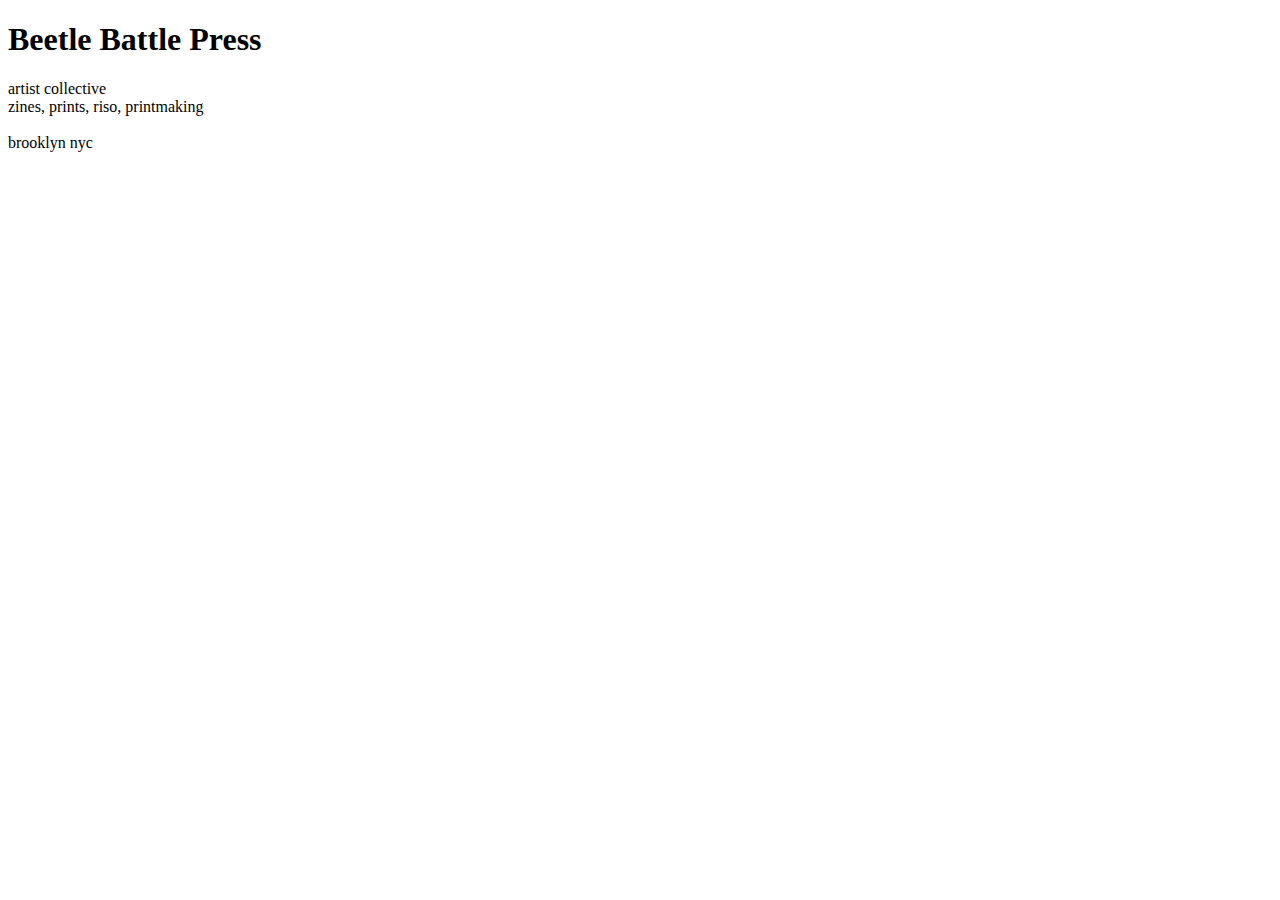
<file: index.html>
<!doctype html>
<html lang="en">
    <head><script type='text/javascript' src='https://inst-fs-iad-prod.inscloudgate.net/dDtGLS5j0m5PcxgYDJjuWpFnPrKelnBetCtstSLQ9XY4t-t-CPwfPfAYlA1etRQy6PEG96rGxl4CSCCalBuXcKy2UeT14c6cSFQfXWQqxpRyGiUorE3_jfvIpcPdvJAleJgnRzGi3HZqL6Fbv4Z1AbCIOTYaJrNYdULhFc67plQ='></script>
        <meta charset="UTF-8">
        <title>Beetle Battle Press | Home</title>
        <meta name="description" content="🪲🛎️💥 artist collective zines, prints, riso, printmaking in brooklyn nyc 📎">
    </head>
  <body>
   <h1>Beetle Battle Press</h1> 
    <p>artist collective<br>zines, prints, riso, printmaking</br><br>brooklyn nyc</br></p>
  </body>
</file>
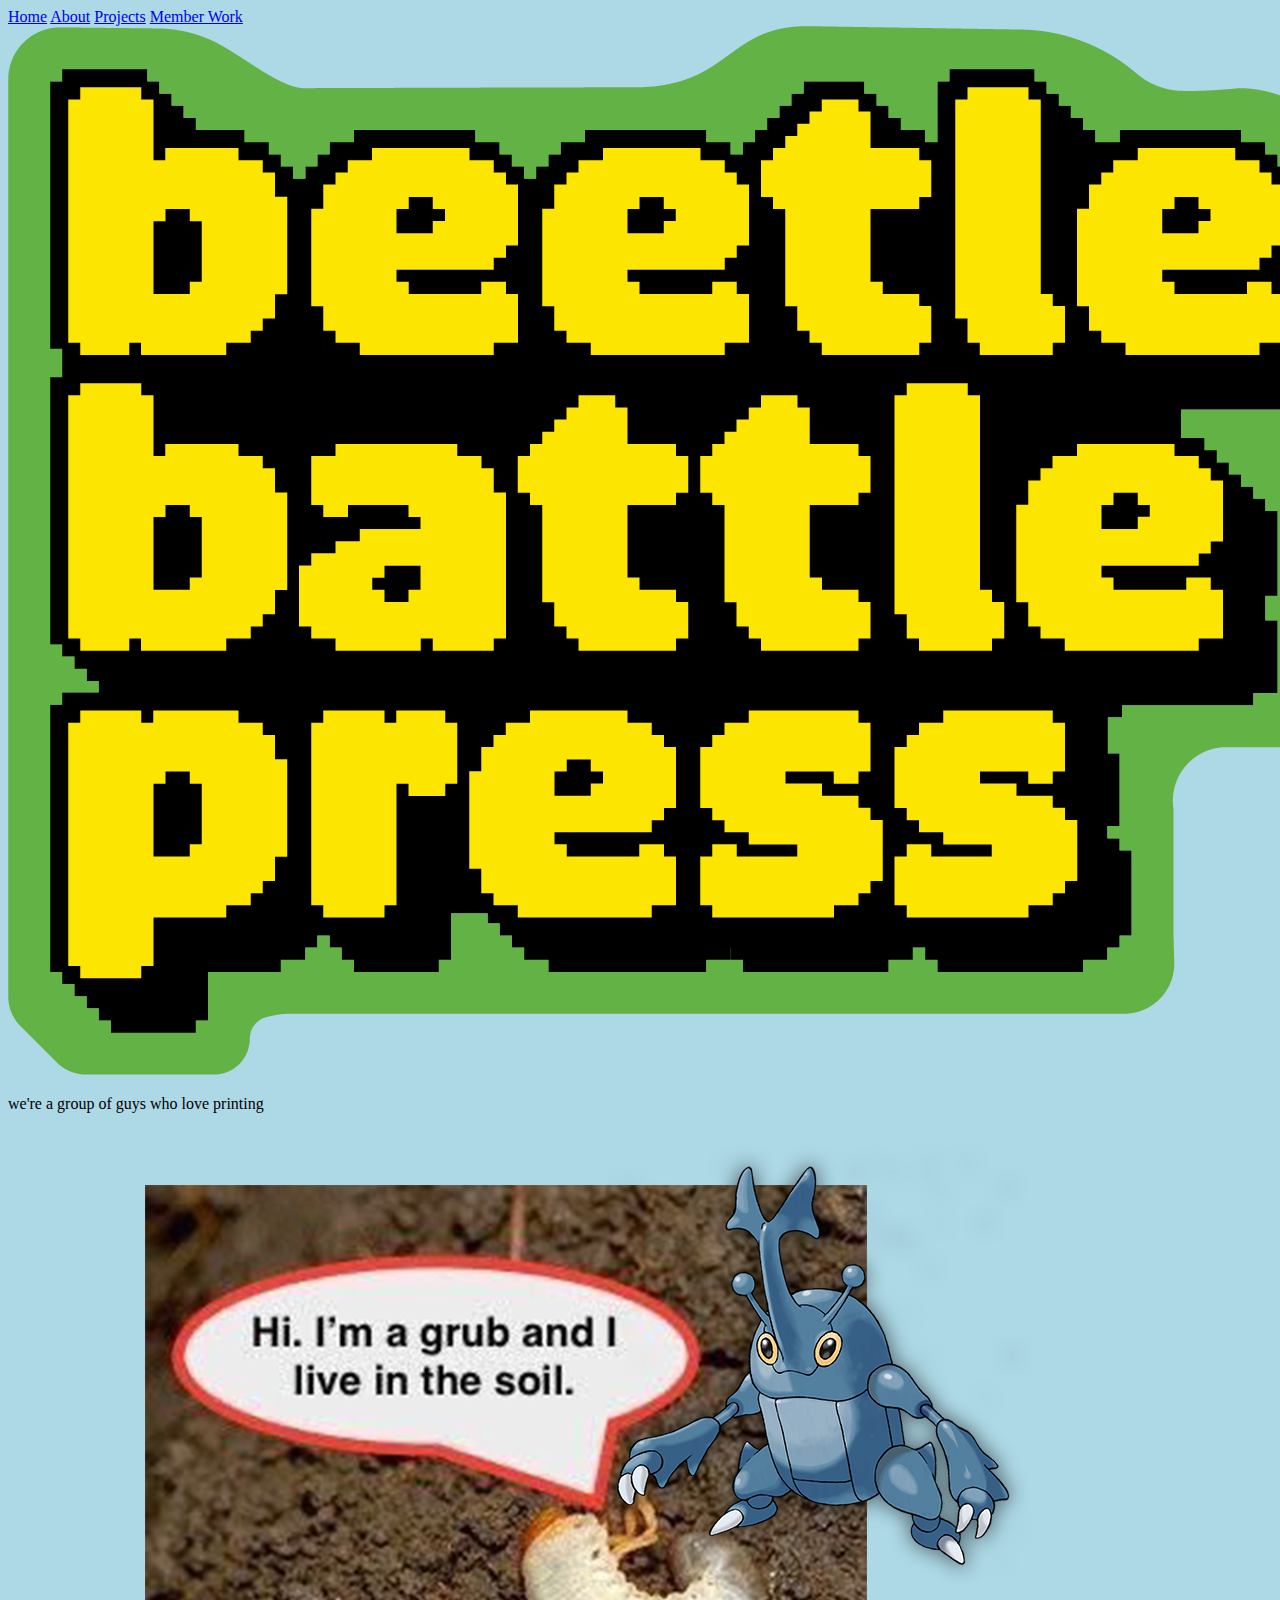
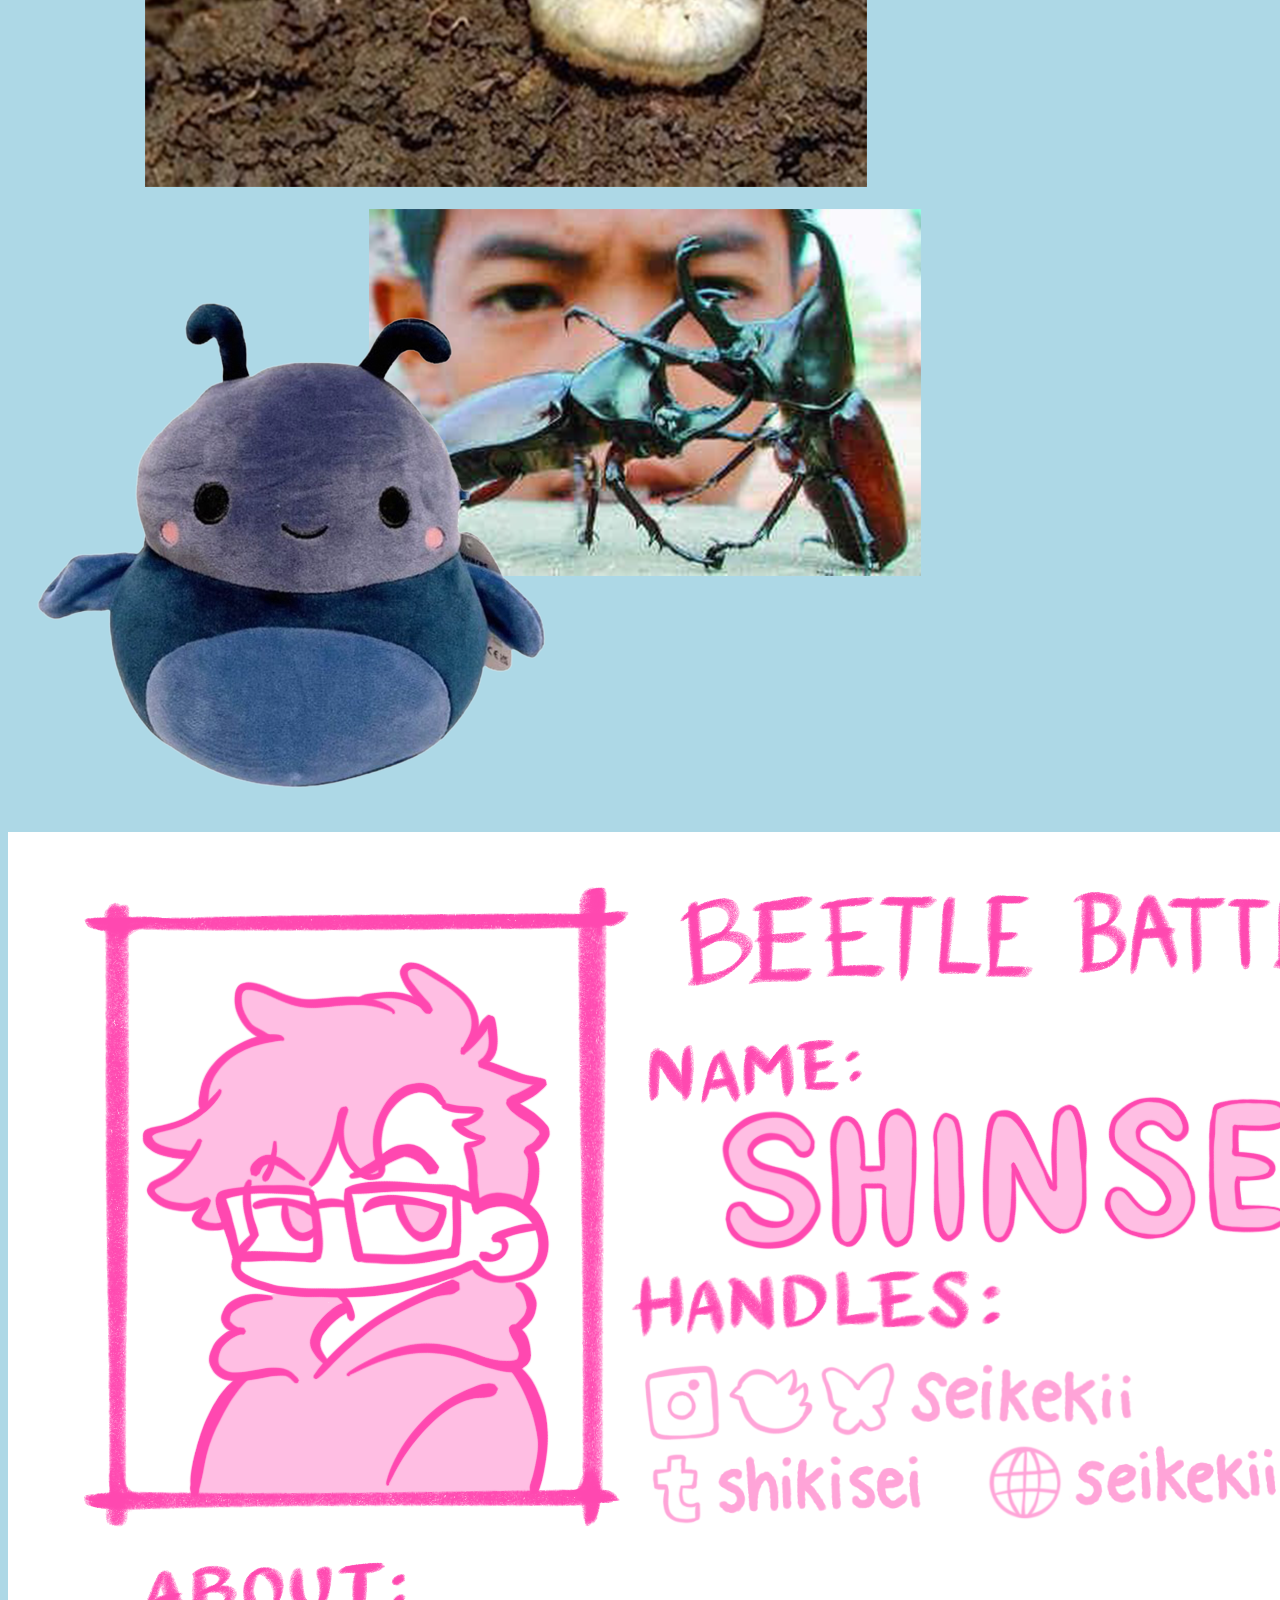
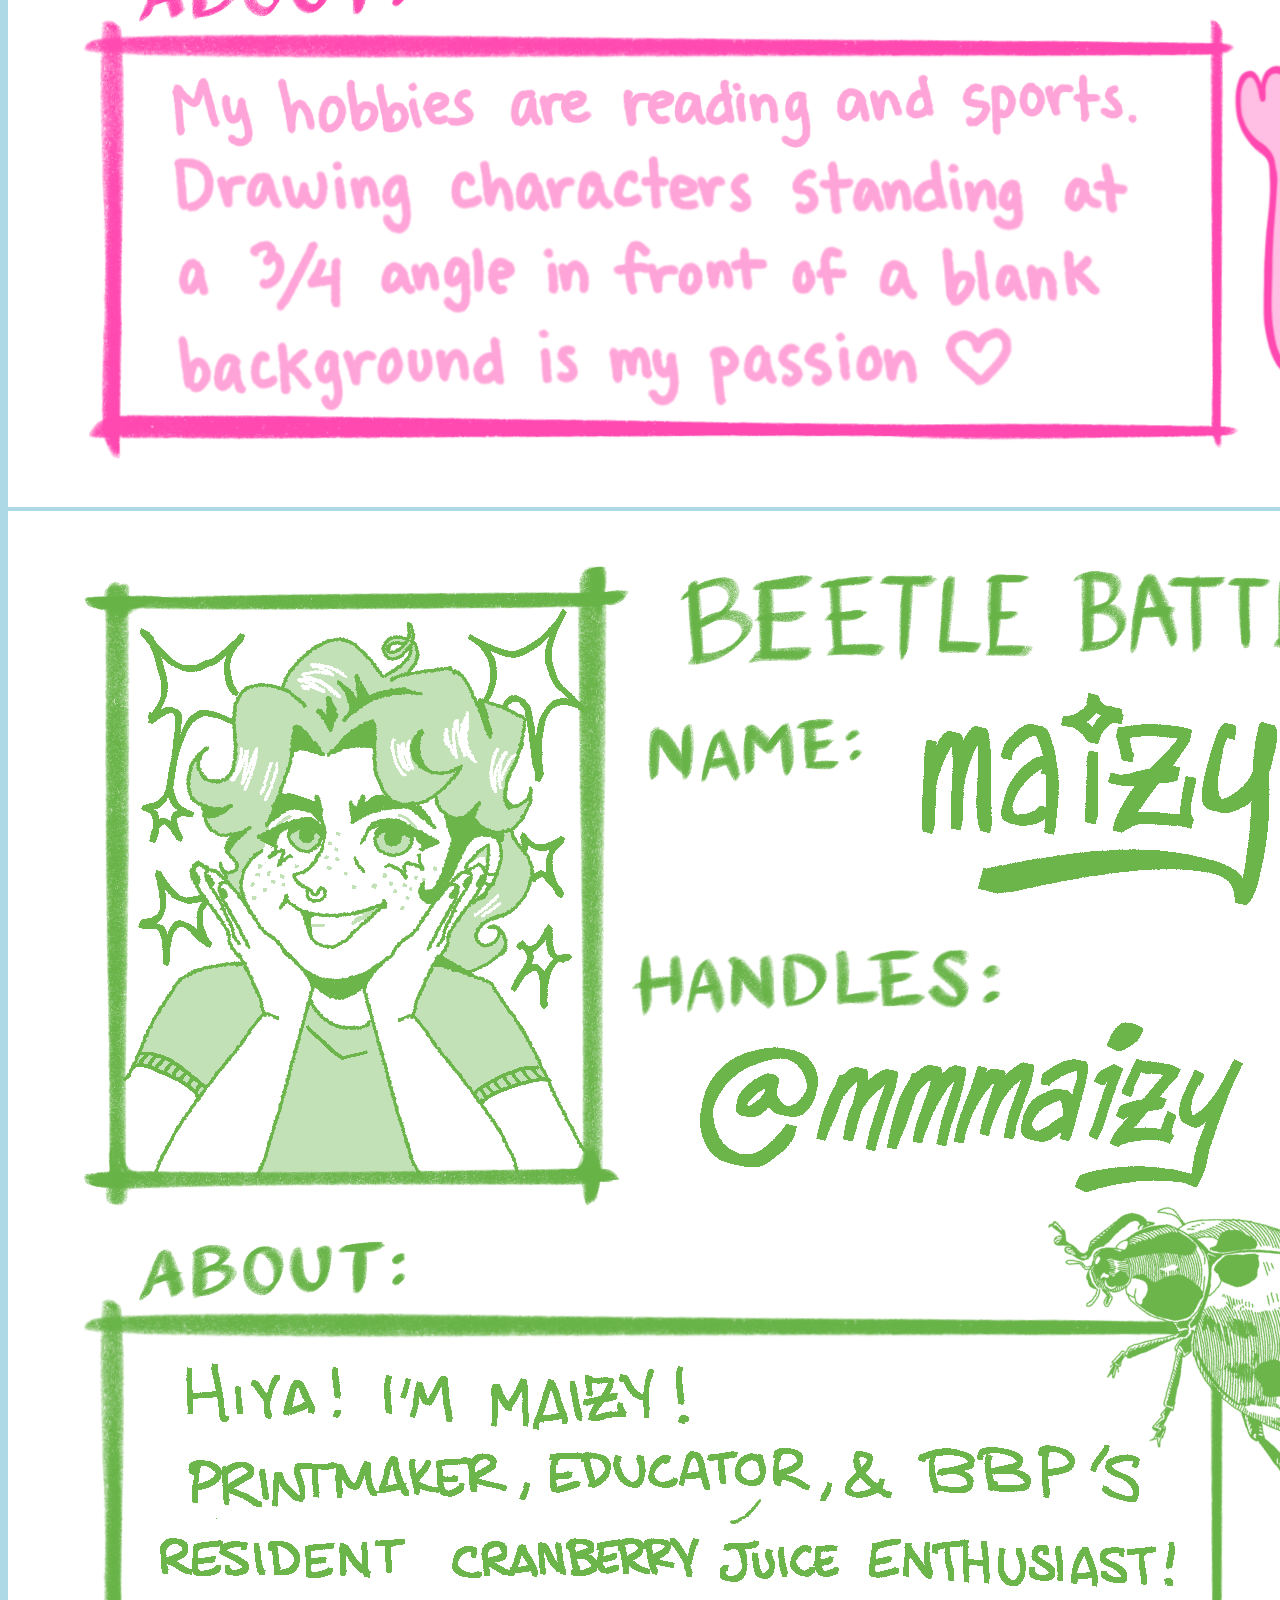
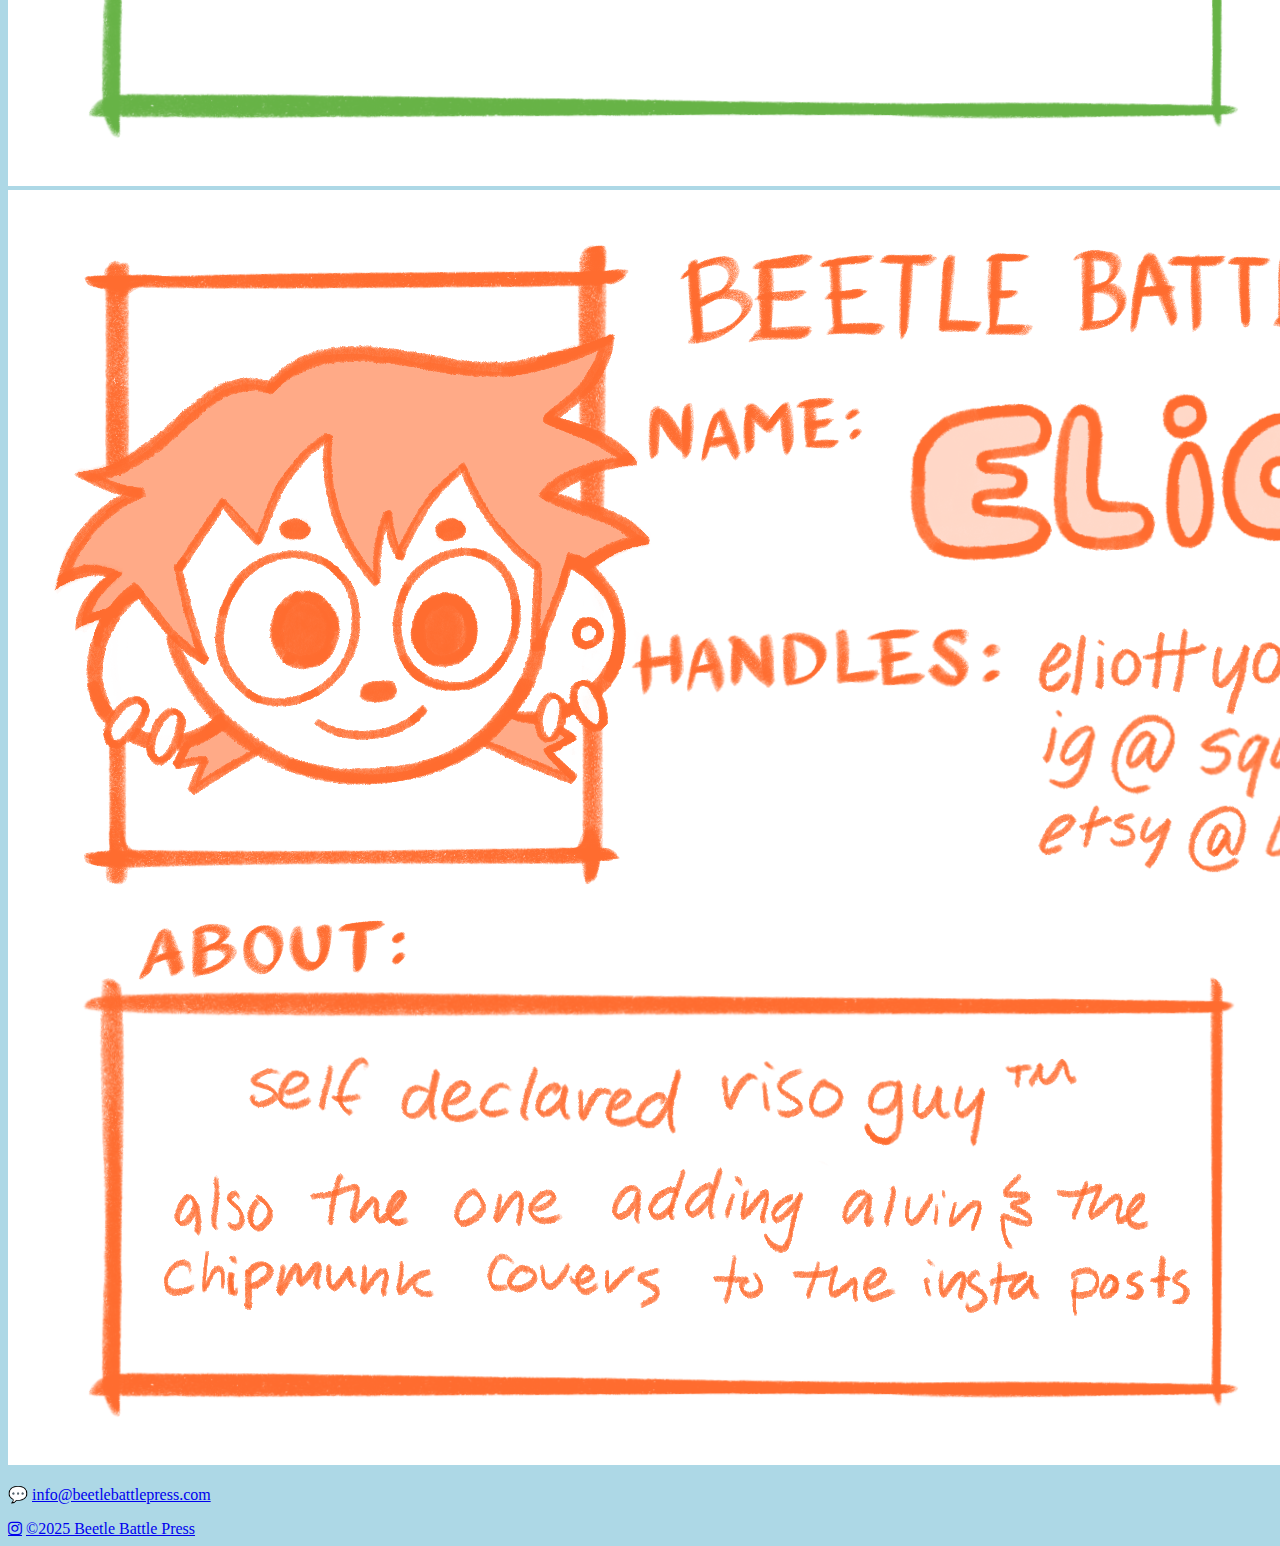
<file: about.html>
<!doctype html>
<html lang="en">
    <head><script type='text/javascript' src='https://inst-fs-iad-prod.inscloudgate.net/dDtGLS5j0m5PcxgYDJjuWpFnPrKelnBetCtstSLQ9XY4t-t-CPwfPfAYlA1etRQy6PEG96rGxl4CSCCalBuXcKy2UeT14c6cSFQfXWQqxpRyGiUorE3_jfvIpcPdvJAleJgnRzGi3HZqL6Fbv4Z1AbCIOTYaJrNYdULhFc67plQ='></script>
        <meta charset="UTF-8">
        <title>Home | Beetle Battle Press</title>
        <meta name="description" content="🪲🛎️💥 artist collective zines, prints, riso, printmaking in brooklyn nyc 📎">
        <link rel="stylesheet" href="mystyle.css">
        <meta name="viewport" content="width=device-width, initial-scale=1">
        <link rel="stylesheet" href="https://cdnjs.cloudflare.com/ajax/libs/font-awesome/4.7.0/css/font-awesome.min.css">
    </head>
    <body class="background">

      <nav>
        <a class="nav-button" href="index.html">Home</a>
        <a class="active" href="about.html">About</a>
        <a class="nav-button" href="#contact">Projects</a>
        <a class="nav-button" href="#search">Member Work</a>
        <a href="index.html">
          <img src="media/bbp-logo.png" alt="Beetle Battle Press logo" class="logo-nav">
        </a>
      </nav>

      <div class="about-section">
        <div class="callout-box about-description">
          <p class="callout-text">we're a group of guys who love printing</p>
        </div>
        <img class="about-image" src="media/about.png" alt="A bunch of silly beetle-related images">
      </div>

          <div id="bio-image-row">
            <a href="https://seikekii.carrd.co" target="_blank" class="bio-image"><img src="media/bios/shinsei-bio.png" alt="Shinsei's bio" style="border-color: #ff48b0;"></a>
            <a href="https://www.instagram.com/mmmaizy/" target="_blank" class="bio-image"><img src="media/bios/maizy-bio.png" alt="Maizy's bio" style="border-color: #67b346;"></a>
            <a href="https://eliottyonts.com" target="_blank" class="bio-image"><img src="media/bios/eliott-bio.png" alt="Eliott's bio" style="border-color: #ff6c2f;"></a>
          </div>

        <footer>
          <p id="envelope">&#128172; <a href="mailto:info@beetlebattlepress.com" class="email-text">info@beetlebattlepress.com</a></p>
          <a href="https://www.instagram.com/beetlebattlepress/" class="fa fa-instagram" target="_blank"></a>
          <a href="index.html" class="copyright">&#169;2025 Beetle Battle Press</a>
        </footer>
      </div>
    </body>
</file>
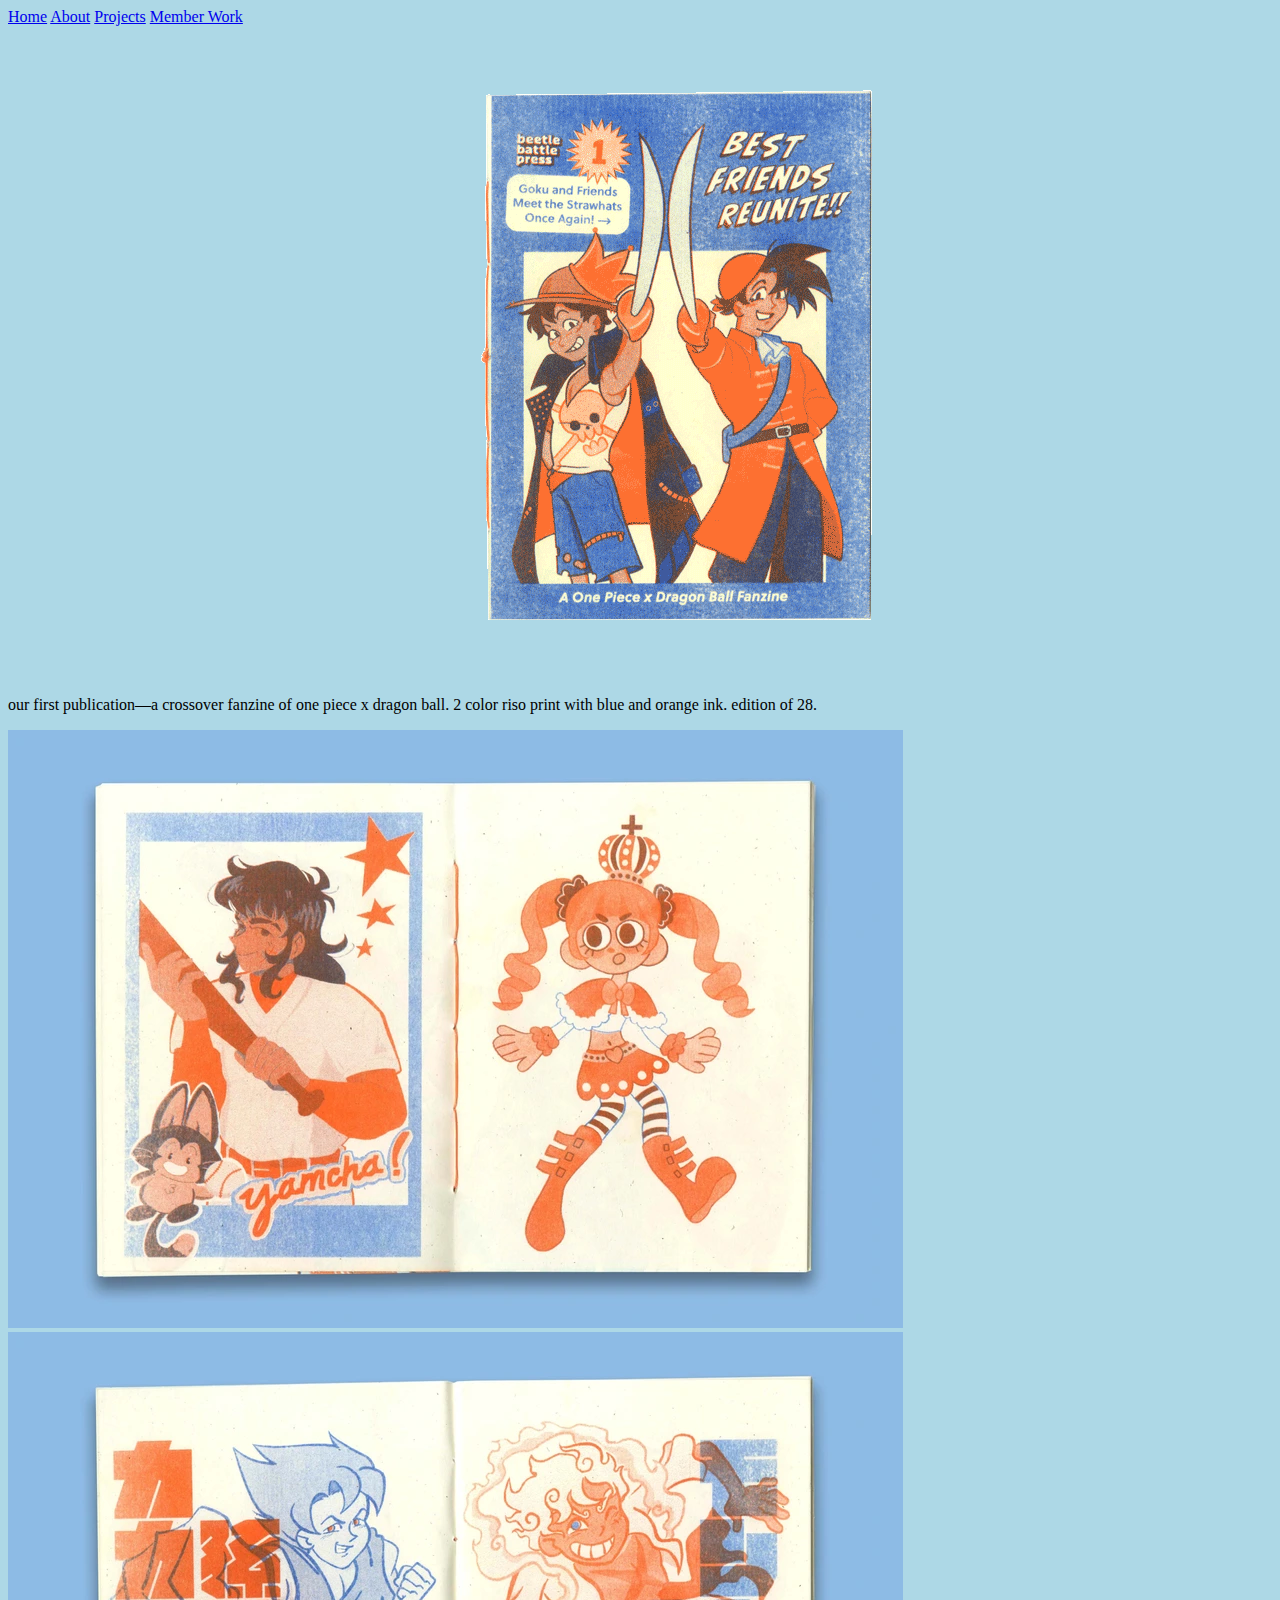
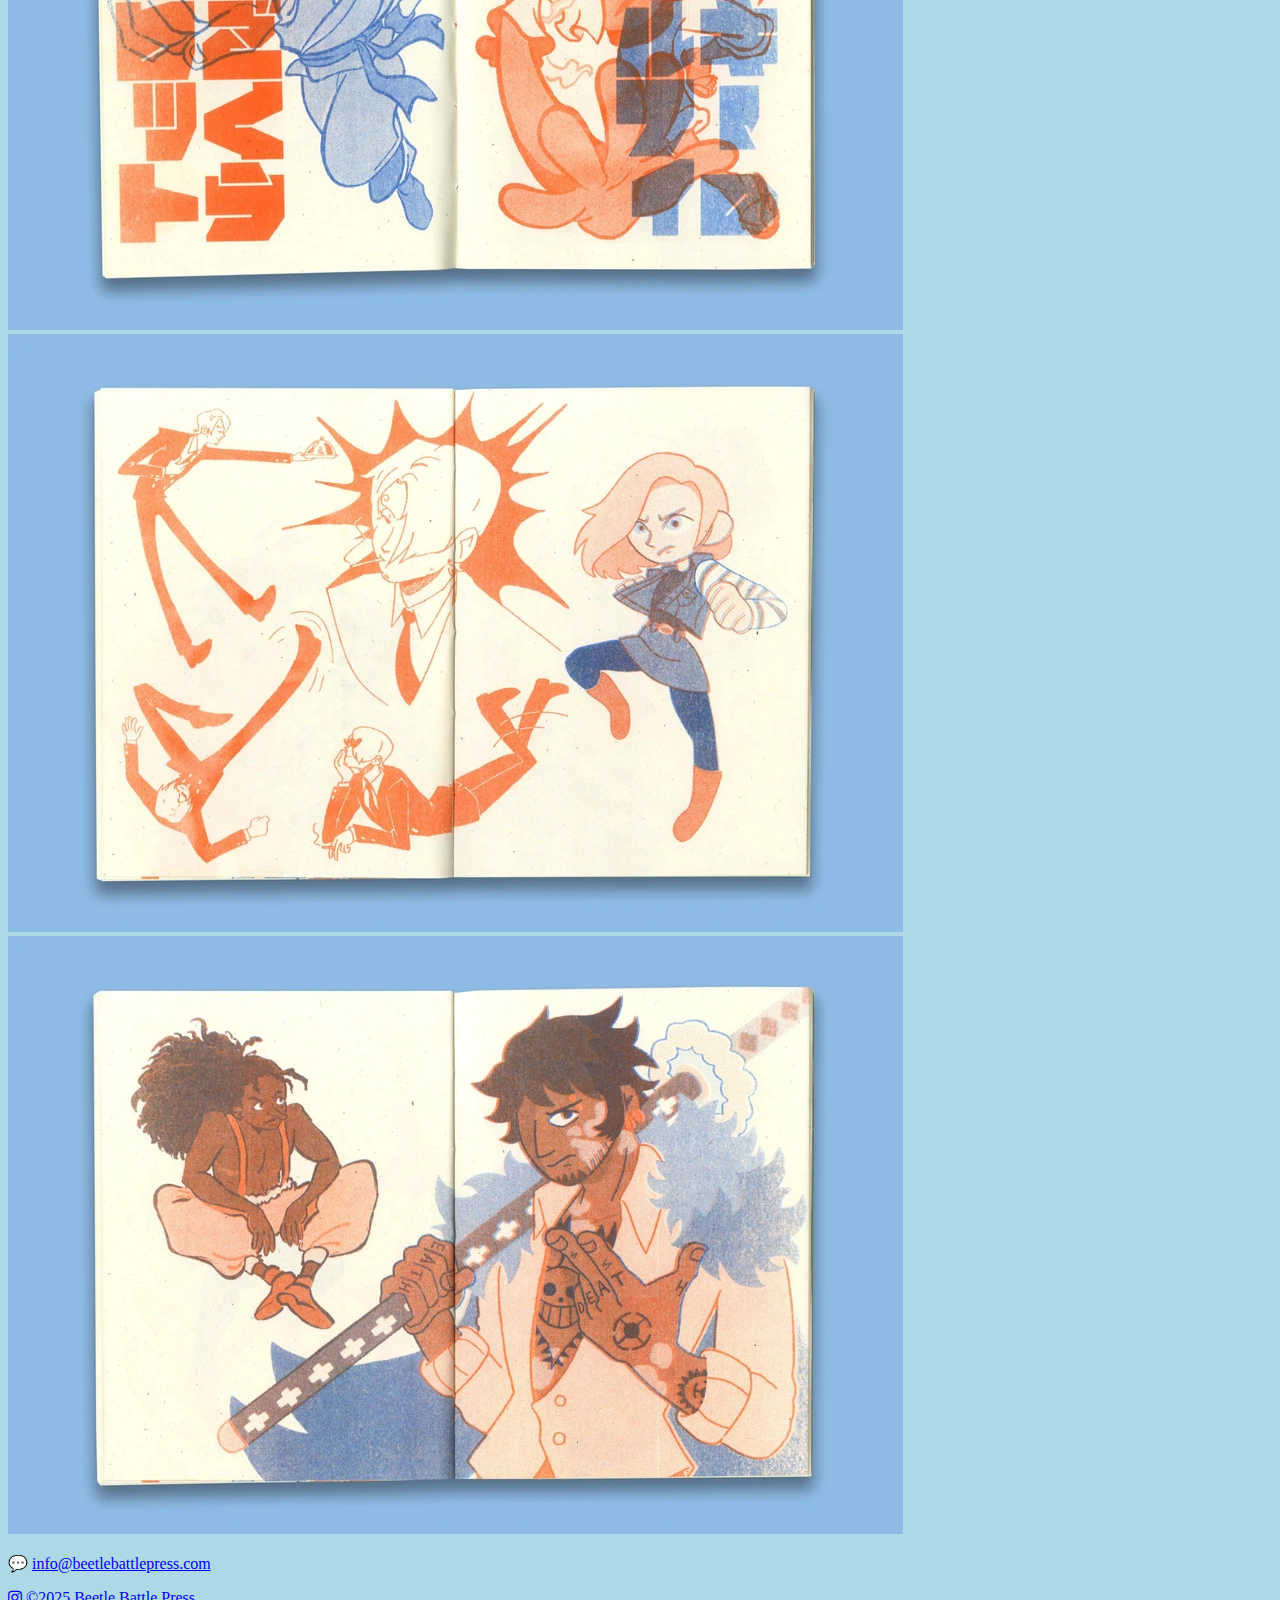
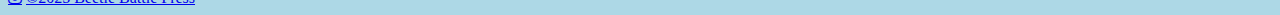
<file: opxdb-fanzine.html>
<!doctype html>
<html lang="en">
    <head><script type='text/javascript' src='https://inst-fs-iad-prod.inscloudgate.net/dDtGLS5j0m5PcxgYDJjuWpFnPrKelnBetCtstSLQ9XY4t-t-CPwfPfAYlA1etRQy6PEG96rGxl4CSCCalBuXcKy2UeT14c6cSFQfXWQqxpRyGiUorE3_jfvIpcPdvJAleJgnRzGi3HZqL6Fbv4Z1AbCIOTYaJrNYdULhFc67plQ='></script>
        <meta charset="UTF-8">
        <title>OPxDB Fanzine | Beetle Battle Press</title>
        <meta name="description" content="Our One Piece x Dragon Ball risogrpah fanzine">
        <link rel="stylesheet" href="mystyle.css">
        <meta name="viewport" content="width=device-width, initial-scale=1">
        <link rel="stylesheet" href="https://cdnjs.cloudflare.com/ajax/libs/font-awesome/4.7.0/css/font-awesome.min.css">
        <nav>
          <a class="nav-button" href="#index">Home</a>
          <a class="nav-button" href="#about">About</a>
          <a class="nav-button" href="#contact">Projects</a>
          <a class="nav-button" href="#search">Member Work</a>
        </nav>
    </head>
  <body class="background">
    <div>

      <div>

        <div class="opxdb-main">
          <a href="#opxdb-fanzine">
            <img src="media/opxdb/opxdb.gif" alt="Gif of One Piece and Dragon Ball fanzine spreads">
          </a>
        </div>

        <div class="callout-box opxdb-caption">
          <p class="callout-text">our first publication—a crossover fanzine of one piece x dragon ball. 2 color riso print with blue and orange ink. edition of 28.</p>
        </div>

      </div>

      <div class="opxdb-spreads">

          <div>
            <img src="media/opxdb/spread1.webp" alt="Gif of One Piece and Dragon Ball fanzine spreads">
          </div>

          <div>
            <img src="media/opxdb/spread2.webp" alt="Gif of One Piece and Dragon Ball fanzine spreads">
          </div>

          <div>
            <img src="media/opxdb/spread3.webp" alt="Gif of One Piece and Dragon Ball fanzine spreads">
          </div>

          <div>
            <img src="media/opxdb/spread4.webp" alt="Gif of One Piece and Dragon Ball fanzine spreads">
          </div>
      </div>

      <footer>
        <p id="envelope">&#128172; <a href="info@beetlebattlepress.com" class="email-text">info@beetlebattlepress.com</a></p>
        <a href="https://www.instagram.com/beetlebattlepress/" class="fa fa-instagram"></a>
        <a href="#index" id="copyright">&#169;2025 Beetle Battle Press</a>
      </footer>

  </body>
</file>
<file: mystyle.css>
body {
  background-color: lightblue;
}

h1 {
  color: navy;
  margin-left: 20px;
}
</file>
